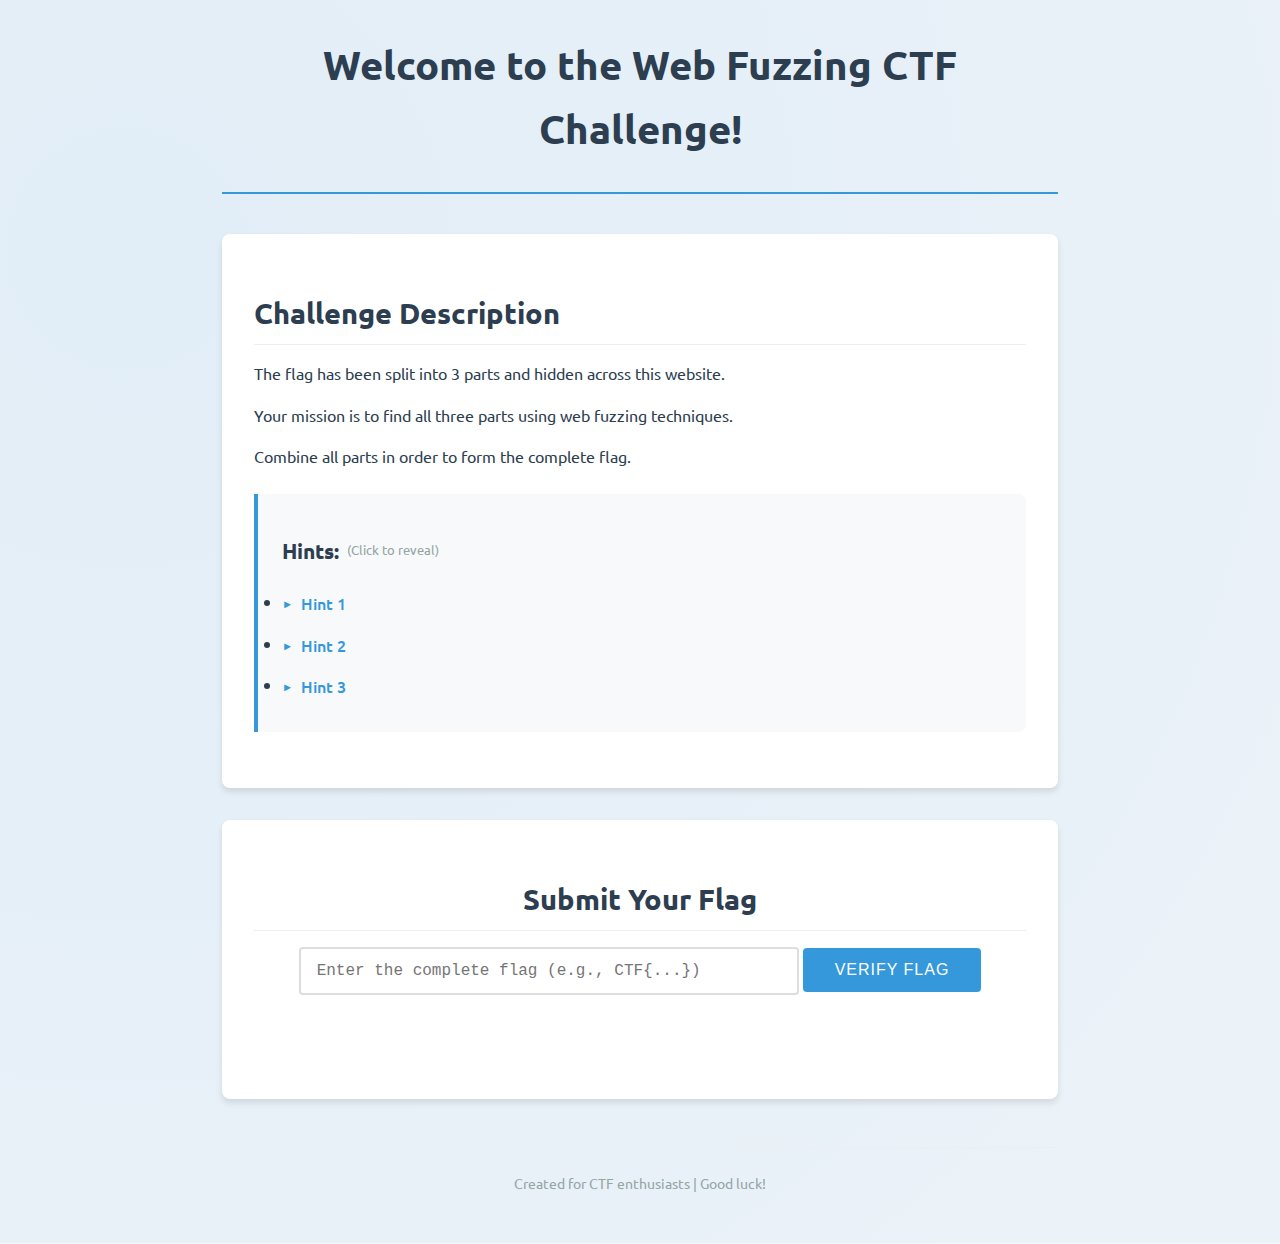
<file: CTFHiddenDirectories/templates/index.html>
<!DOCTYPE html>
<html lang="en">
<head>
    <meta charset="UTF-8">
    <meta name="viewport" content="width=device-width, initial-scale=1.0">
    <title>Welcome to the CTF Challenge</title>

    <link href="https://fonts.googleapis.com/css2?family=Ubuntu+Mono:wght@400;700&family=Ubuntu:wght@300;400;500;700&display=swap" rel="stylesheet">
    <style>
        :root {
            --primary: #2c3e50;
            --secondary: #3498db;
            --accent: #e74c3c;
            --light: #ecf0f1;
            --dark: #2c3e50;
            --success: #2ecc71;
            --warning: #f39c12;
            --danger: #e74c3c;
            --gray: #95a5a6;
        }

        * {
            margin: 0;
            padding: 0;
            box-sizing: border-box;
        }

        body {
            font-family: 'Ubuntu', sans-serif;
            line-height: 1.6;
            color: var(--dark);
            background-color: #f5f7fa;
            background-image: radial-gradient(circle at 10% 20%, rgba(52, 152, 219, 0.1) 0%, rgba(52, 152, 219, 0.05) 90%);
        }

        .container {
            max-width: 900px;
            margin: 0 auto;
            padding: 2rem;
        }

        header {
            text-align: center;
            margin-bottom: 2.5rem;
            padding-bottom: 1.5rem;
            border-bottom: 2px solid var(--secondary);
        }

        h1 {
            font-size: 2.5rem;
            color: var(--primary);
            margin-bottom: 0.5rem;
            font-weight: 700;
        }

        h2 {
            font-size: 1.8rem;
            color: var(--primary);
            margin: 1.5rem 0 1rem;
            border-bottom: 1px solid #eee;
            padding-bottom: 0.5rem;
        }

        h3 {
            font-size: 1.3rem;
            color: var(--primary);
            margin: 1rem 0;
        }

        p {
            margin-bottom: 1rem;
        }

        .challenge-info {
            background: white;
            padding: 2rem;
            border-radius: 8px;
            box-shadow: 0 4px 6px rgba(0, 0, 0, 0.1);
            margin-bottom: 2rem;
        }

        .hint-box {
            background: #f8f9fa;
            border-left: 4px solid var(--secondary);
            padding: 1.5rem;
            margin: 1.5rem 0;
            border-radius: 0 8px 8px 0;
        }

        .hint-box h3 {
            display: flex;
            align-items: center;
        }

        .hint-box h3 small {
            font-size: 0.8rem;
            margin-left: 0.5rem;
            color: var(--gray);
            font-weight: normal;
        }

        .hint-toggle {
            cursor: pointer;
            color: var(--secondary);
            font-weight: 500;
            display: flex;
            align-items: center;
            padding: 0.5rem 0;
            transition: all 0.2s;
        }

        .hint-toggle:hover {
            color: var(--primary);
        }

        .hint-toggle::before {
            content: "►";
            font-size: 0.7rem;
            margin-right: 0.5rem;
            transition: transform 0.2s;
        }

        .hint-toggle.active::before {
            transform: rotate(90deg);
        }

        .hint-content {
            display: none;
            padding: 1rem;
            background: white;
            border-radius: 4px;
            margin-top: 0.5rem;
            border-left: 3px solid var(--secondary);
            font-family: 'Ubuntu Mono', monospace;
            box-shadow: inset 0 0 10px rgba(0, 0, 0, 0.05);
        }

        #flag-form {
            background: white;
            padding: 2rem;
            border-radius: 8px;
            box-shadow: 0 4px 6px rgba(0, 0, 0, 0.1);
            margin: 2rem 0;
            text-align: center;
        }

        #flag-input {
            padding: 0.8rem 1rem;
            width: 100%;
            max-width: 500px;
            border: 2px solid #ddd;
            border-radius: 4px;
            font-size: 1rem;
            font-family: 'Ubuntu Mono', monospace;
            transition: all 0.3s;
            margin-bottom: 1rem;
        }

        #flag-input:focus {
            border-color: var(--secondary);
            outline: none;
            box-shadow: 0 0 0 3px rgba(52, 152, 219, 0.2);
        }

        #submit-flag {
            padding: 0.8rem 2rem;
            background: var(--secondary);
            color: white;
            border: none;
            border-radius: 4px;
            font-size: 1rem;
            font-weight: 500;
            cursor: pointer;
            transition: all 0.3s;
            text-transform: uppercase;
            letter-spacing: 1px;
        }

        #submit-flag:hover {
            background: #2980b9;
            transform: translateY(-2px);
            box-shadow: 0 4px 8px rgba(0, 0, 0, 0.1);
        }

        #result-message {
            margin-top: 1.5rem;
            padding: 1rem;
            border-radius: 4px;
            font-weight: 500;
            text-align: center;
        }

        .success {
            background-color: rgba(46, 204, 113, 0.2);
            color: var(--success);
            border-left: 4px solid var(--success);
        }

        .error {
            background-color: rgba(231, 76, 60, 0.2);
            color: var(--danger);
            border-left: 4px solid var(--danger);
        }

        footer {
            text-align: center;
            margin-top: 3rem;
            padding-top: 1.5rem;
            border-top: 1px solid #eee;
            color: var(--gray);
            font-size: 0.9rem;
        }

        @media (max-width: 768px) {
            .container {
                padding: 1rem;
            }

            h1 {
                font-size: 2rem;
            }

            .challenge-info, #flag-form {
                padding: 1.5rem;
            }
        }

        /* Animation for fun */
        @keyframes pulse {
            0% { transform: scale(1); }
            50% { transform: scale(1.05); }
            100% { transform: scale(1); }
        }

        header h1 {
            animation: pulse 3s infinite;
        }
    </style>
</head>
<body>
    <div class="container">
        <header>
            <h1>Welcome to the Web Fuzzing CTF Challenge!</h1>
        </header>

        <main>
            <section class="challenge-info">
                <h2>Challenge Description</h2>
                <p>The flag has been split into 3 parts and hidden across this website.</p>
                <p>Your mission is to find all three parts using web fuzzing techniques.</p>
                <p>Combine all parts in order to form the complete flag.</p>

                <div class="hint-box">
                    <h3>Hints: <small>(Click to reveal)</small></h3>
                    <ul>
                        <li>
                            <span class="hint-toggle" onclick="toggleHint('hint1')">Hint 1</span>
                            <div id="hint1" class="hint-content">
                                Start with directory fuzzing using tools
                            </div>
                        </li>
                        <li>
                            <span class="hint-toggle" onclick="toggleHint('hint2')">Hint 2</span>
                            <div id="hint2" class="hint-content">
                                Check common directory names like <code>/admin</code> ...
                            </div>
                        </li>
                        <li>
                            <span class="hint-toggle" onclick="toggleHint('hint4')">Hint 3</span>
                            <div id="hint4" class="hint-content">
                                Standard wordlists like <code>common.txt</code> or <code>directory-list-2.3-medium.txt</code> might help
                            </div>
                        </li>
                    </ul>
                </div>
            </section>

            <section id="flag-form">
                <h2>Submit Your Flag</h2>
                <form onsubmit="validateFlag(event)">
                    <input type="text" id="flag-input" placeholder="Enter the complete flag (e.g., CTF{...})">
                    <button type="submit" id="submit-flag">Verify Flag</button>
                </form>
                <div id="result-message"></div>
            </section>
        </main>

        <footer>
            <p>Created for CTF enthusiasts | Good luck!</p>
        </footer>
    </div>

    <script>
        // Toggle hint visibility with animation
        function toggleHint(id) {
            const hint = document.getElementById(id);
            const toggle = hint.previousElementSibling;

            if (hint.style.display === 'block') {
                hint.style.display = 'none';
                toggle.classList.remove('active');
            } else {
                hint.style.display = 'block';
                toggle.classList.add('active');
            }
        }

        // Flag validation
        function validateFlag(event) {
            event.preventDefault();
            const userInput = document.getElementById('flag-input').value.trim();
            const resultDiv = document.getElementById('result-message');

            // Replace with your actual flag
            const correctFlag = "CTF{1m_p4rt_0f_th3_fl4g}";

            if (userInput === correctFlag) {
                resultDiv.textContent = "✅ Correct! You've completed the challenge!";
                resultDiv.className = "success";

                // Celebration effect
                document.getElementById('submit-flag').style.backgroundColor = "#2ecc71";
                setTimeout(() => {
                    document.getElementById('submit-flag').style.backgroundColor = "";
                }, 1000);
            } else {
                resultDiv.textContent = "❌ Incorrect flag. Keep searching!";
                resultDiv.className = "error";

                // Shake effect
                document.getElementById('flag-input').classList.add('shake');
                setTimeout(() => {
                    document.getElementById('flag-input').classList.remove('shake');
                }, 500);
            }
        }
    </script>
</body>
</html>
</file>
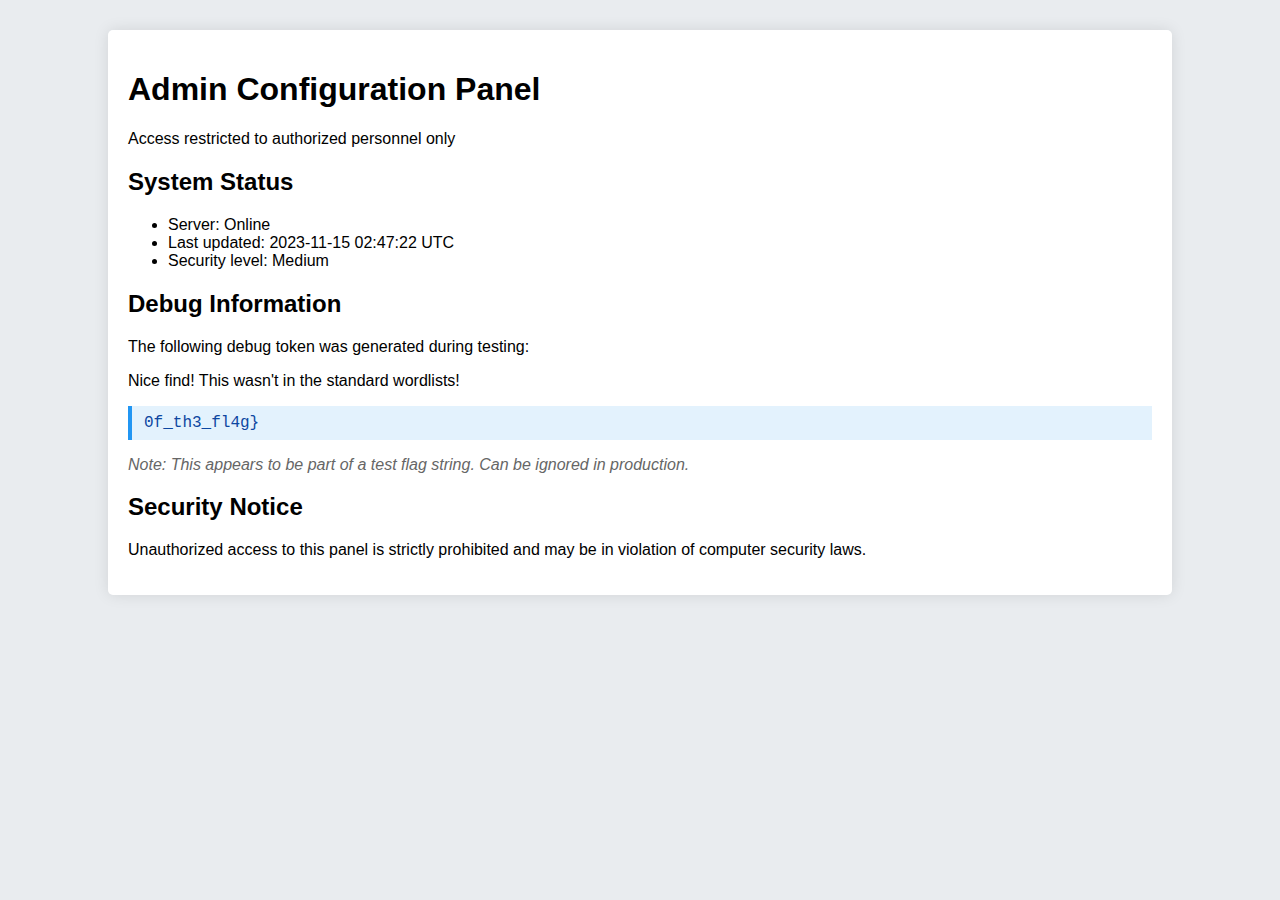
<file: CTFHiddenDirectories/admin/config-part3.html>
<!DOCTYPE html>
<html lang="en">
<head>
    <meta charset="UTF-8">
    <meta name="viewport" content="width=device-width, initial-scale=1.0">
    <title>Admin Panel - Configuration</title>
    <style>
        body {
            font-family: 'Segoe UI', Tahoma, Geneva, Verdana, sans-serif;
            background-color: #e9ecef;
            margin: 0;
            padding: 0;
        }
        .admin-container {
            width: 80%;
            margin: 30px auto;
            background: white;
            padding: 20px;
            border-radius: 5px;
            box-shadow: 0 0 15px rgba(0,0,0,0.1);
        }
        .flag-segment {
            background-color: #e3f2fd;
            padding: 8px 12px;
            border-left: 4px solid #2196F3;
            font-family: 'Courier New', monospace;
            margin: 15px 0;
            color: #0d47a1;
        }
        .note {
            font-style: italic;
            color: #666;
        }
    </style>
</head>
<body>
    <div class="admin-container">
        <h1>Admin Configuration Panel</h1>
        <p>Access restricted to authorized personnel only</p>

        <h2>System Status</h2>
        <ul>
            <li>Server: Online</li>
            <li>Last updated: 2023-11-15 02:47:22 UTC</li>
            <li>Security level: Medium</li>
        </ul>

        <h2>Debug Information</h2>
        <p>The following debug token was generated during testing:</p>
        <p>Nice find! This wasn't in the standard wordlists!</p>
        <div class="flag-segment"> 0f_th3_fl4g} </div>
        <p class="note">Note: This appears to be part of a test flag string. Can be ignored in production.</p>

        <h2>Security Notice</h2>
        <p>Unauthorized access to this panel is strictly prohibited and may be in violation of computer security laws.</p>
    </div>
</body>
</html>
</file>
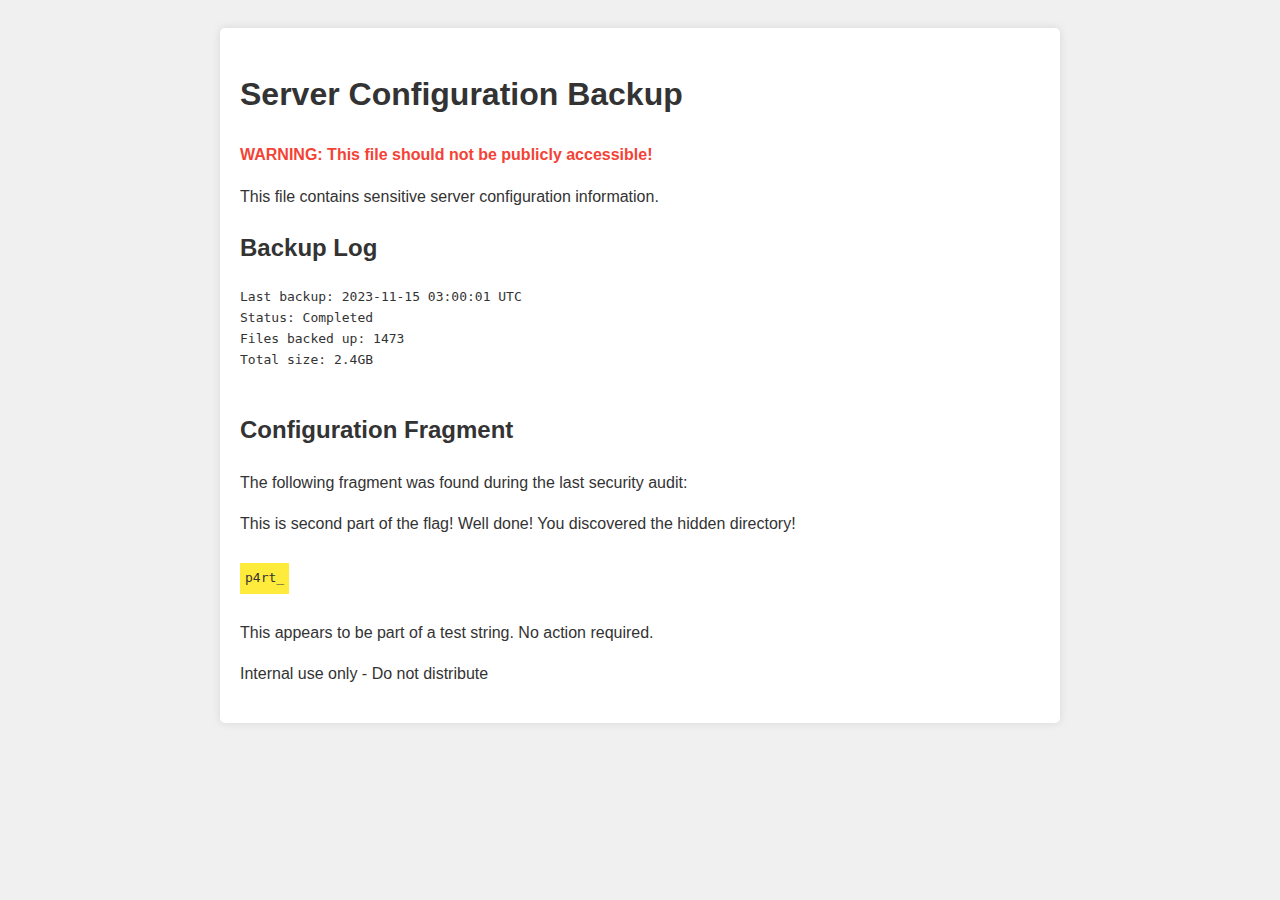
<file: CTFHiddenDirectories/secret/hidden-part2.html>
<!DOCTYPE html>
<html lang="en">
<head>
    <meta charset="UTF-8">
    <meta name="viewport" content="width=device-width, initial-scale=1.0">
    <title>Server Configuration Backup</title>
    <style>
        body {
            font-family: Arial, sans-serif;
            background-color: #f0f0f0;
            color: #333;
            line-height: 1.6;
            padding: 20px;
        }
        .container {
            max-width: 800px;
            margin: 0 auto;
            background: white;
            padding: 20px;
            border-radius: 5px;
            box-shadow: 0 0 10px rgba(0,0,0,0.1);
        }
        .flag {
            background-color: #ffeb3b;
            padding: 5px;
            font-family: monospace;
            display: inline-block;
            margin: 10px 0;
        }
        .warning {
            color: #f44336;
            font-weight: bold;
        }
    </style>
</head>
<body>
    <div class="container">
        <h1>Server Configuration Backup</h1>
        <p class="warning">WARNING: This file should not be publicly accessible!</p>
        <p>This file contains sensitive server configuration information.</p>

        <h2>Backup Log</h2>
        <pre>
Last backup: 2023-11-15 03:00:01 UTC
Status: Completed
Files backed up: 1473
Total size: 2.4GB
        </pre>

        <h2>Configuration Fragment</h2>
        <p>The following fragment was found during the last security audit:</p>
        <p>This is second part of the flag! Well done! You discovered the hidden directory! </p>
        <div class="flag">p4rt_</div>
        <p>This appears to be part of a test string. No action required.</p>

        <footer>
            <p>Internal use only - Do not distribute</p>
        </footer>
    </div>
</body>
</html>
</file>
